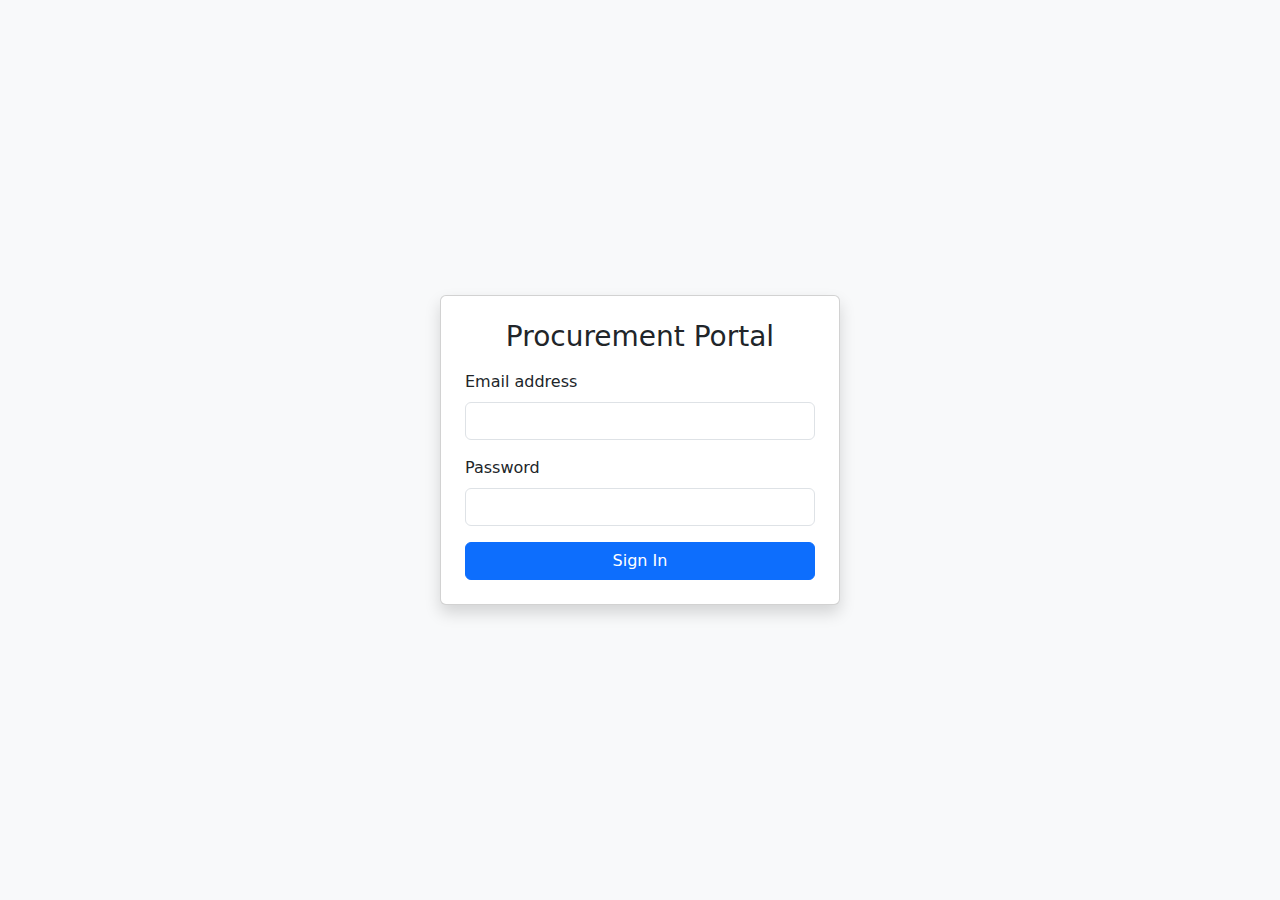
<file: index.html>
<!DOCTYPE html>
<html lang="en">
<head>
  <meta charset="UTF-8">
  <meta name="viewport" content="width=device-width, initial-scale=1">
  <title>Procurement Portal - Sign In</title>
  <link href="https://cdn.jsdelivr.net/npm/bootstrap@5.3.3/dist/css/bootstrap.min.css" rel="stylesheet">
</head>
<body class="d-flex align-items-center justify-content-center vh-100 bg-light">

  <div class="card shadow p-4" style="max-width: 400px; width: 100%;">
    <h3 class="text-center mb-3">Procurement Portal</h3>
    <form onsubmit="event.preventDefault(); window.location.href='portal.html';">
      <div class="mb-3">
        <label for="email" class="form-label">Email address</label>
        <input type="email" class="form-control" id="email" required>
      </div>
      <div class="mb-3">
        <label for="password" class="form-label">Password</label>
        <input type="password" class="form-control" id="password" required>
      </div>
      <button type="submit" class="btn btn-primary w-100">Sign In</button>
    </form>
  </div>

  <script src="https://cdn.jsdelivr.net/npm/bootstrap@5.3.3/dist/js/bootstrap.bundle.min.js"></script>
</body>
</html>
</file>
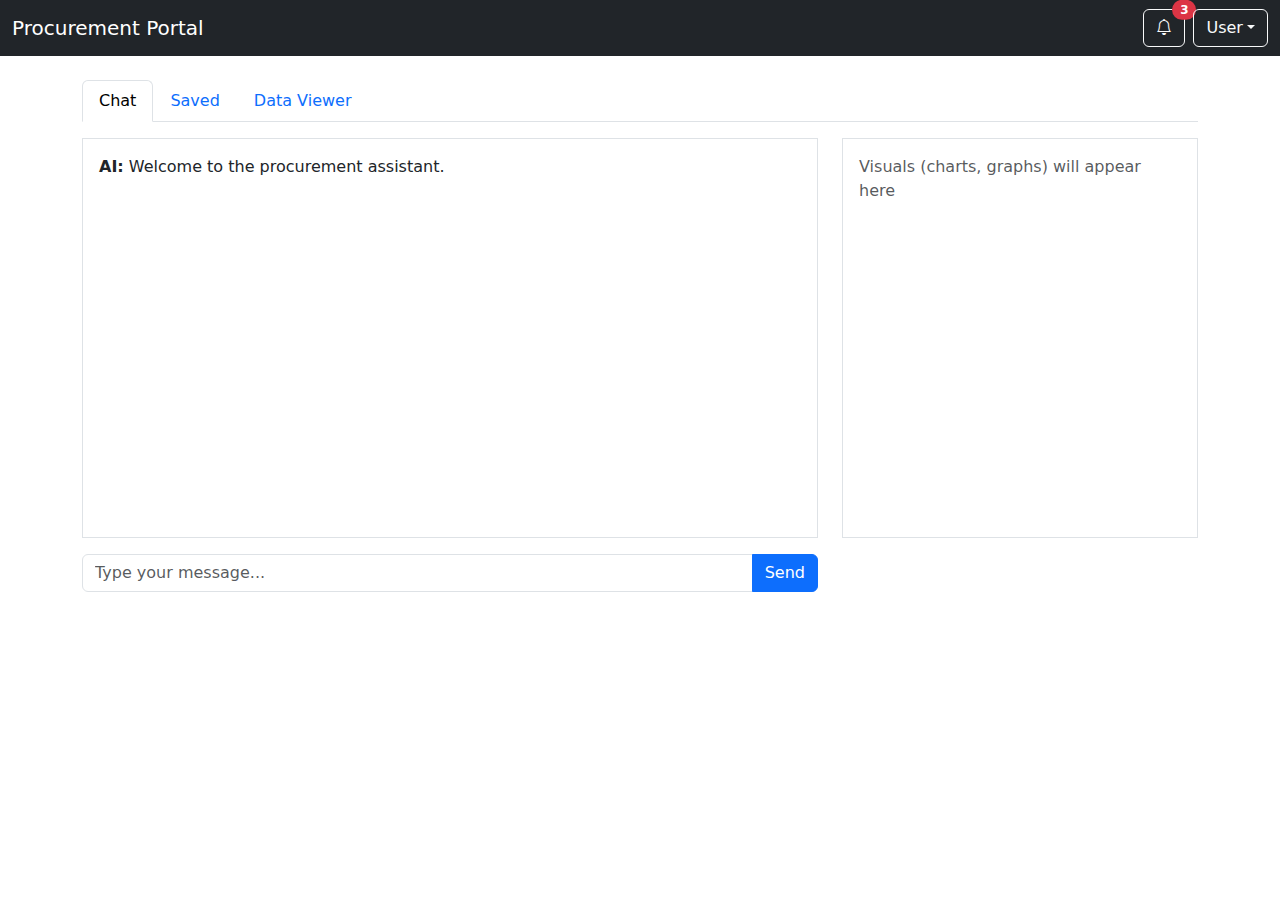
<file: portal_1.html>
<!DOCTYPE html>
<html lang="en">
<head>
  <meta charset="UTF-8">
  <meta name="viewport" content="width=device-width, initial-scale=1">
  <title>Procurement Portal</title>
  <link href="https://cdn.jsdelivr.net/npm/bootstrap@5.3.3/dist/css/bootstrap.min.css" rel="stylesheet">
</head>
<body>

  <!-- Navbar -->
  <nav class="navbar navbar-expand-lg navbar-dark bg-dark">
    <div class="container-fluid">
      <a class="navbar-brand" href="#">Procurement Portal</a>
      <div class="d-flex">
        <!-- Alerts -->
        <button class="btn btn-outline-light position-relative me-2">
          <i class="bi bi-bell"></i>
          <span class="position-absolute top-0 start-100 translate-middle badge rounded-pill bg-danger">
            3
          </span>
        </button>
        <!-- User Dropdown -->
        <div class="dropdown">
          <button class="btn btn-outline-light dropdown-toggle" data-bs-toggle="dropdown">User</button>
          <ul class="dropdown-menu dropdown-menu-end">
            <li><a class="dropdown-item" href="#">Profile</a></li>
            <li><a class="dropdown-item" href="index.html">Logout</a></li>
          </ul>
        </div>
      </div>
    </div>
  </nav>

  <!-- Tabs -->
  <div class="container mt-4">
    <ul class="nav nav-tabs" id="portalTabs" role="tablist">
      <li class="nav-item" role="presentation">
        <button class="nav-link active" id="chat-tab" data-bs-toggle="tab" data-bs-target="#chat" type="button">Chat</button>
      </li>
      <li class="nav-item" role="presentation">
        <button class="nav-link" id="saved-tab" data-bs-toggle="tab" data-bs-target="#saved" type="button">Saved</button>
      </li>
      <li class="nav-item" role="presentation">
        <button class="nav-link" id="data-tab" data-bs-toggle="tab" data-bs-target="#data" type="button">Data Viewer</button>
      </li>
    </ul>

    <div class="tab-content mt-3" id="portalTabsContent">
      <!-- Chat Tab -->
      <div class="tab-pane fade show active" id="chat" role="tabpanel">
        <div class="row">
          <div class="col-md-8">
            <div class="border p-3 mb-3" style="height: 400px; overflow-y: auto;">
              <!-- Chat messages will go here -->
              <p><strong>AI:</strong> Welcome to the procurement assistant.</p>
            </div>
            <div class="input-group">
              <input type="text" class="form-control" placeholder="Type your message...">
              <button class="btn btn-primary">Send</button>
            </div>
          </div>
          <div class="col-md-4">
            <div class="border p-3" style="height: 400px; overflow-y: auto;">
              <!-- Visuals placeholder -->
              <p class="text-muted">Visuals (charts, graphs) will appear here</p>
            </div>
          </div>
        </div>
      </div>

      <!-- Saved Tab -->
      <div class="tab-pane fade" id="saved" role="tabpanel">
        <div class="row row-cols-1 row-cols-md-3 g-3">
          <!-- Placeholder cards -->
          <div class="col">
            <div class="card shadow-sm">
              <div class="card-body">
                <h5 class="card-title">Saved Visual 1</h5>
                <p class="card-text">Placeholder for saved chart.</p>
              </div>
            </div>
          </div>
          <div class="col">
            <div class="card shadow-sm">
              <div class="card-body">
                <h5 class="card-title">Saved Visual 2</h5>
                <p class="card-text">Placeholder for saved chart.</p>
              </div>
            </div>
          </div>
        </div>
      </div>

      <!-- Data Viewer Tab -->
      <div class="tab-pane fade" id="data" role="tabpanel">
        <div class="mb-3">
          <label for="datasetSelect" class="form-label">Select Dataset</label>
          <select id="datasetSelect" class="form-select">
            <option>Spend Data Q1</option>
            <option>Supplier Performance</option>
            <option>Contracts Overview</option>
          </select>
        </div>
        <div class="table-responsive">
          <table class="table table-striped">
            <thead>
              <tr>
                <th>Column A</th>
                <th>Column B</th>
                <th>Column C</th>
              </tr>
            </thead>
            <tbody>
              <tr><td>Value 1</td><td>Value 2</td><td>Value 3</td></tr>
              <tr><td>Value 4</td><td>Value 5</td><td>Value 6</td></tr>
            </tbody>
          </table>
        </div>
      </div>
    </div>
  </div>

  <!-- Bootstrap Icons & JS -->
  <link href="https://cdn.jsdelivr.net/npm/bootstrap-icons@1.11.3/font/bootstrap-icons.css" rel="stylesheet">
  <script src="https://cdn.jsdelivr.net/npm/bootstrap@5.3.3/dist/js/bootstrap.bundle.min.js"></script>
</body>
</html>
</file>
